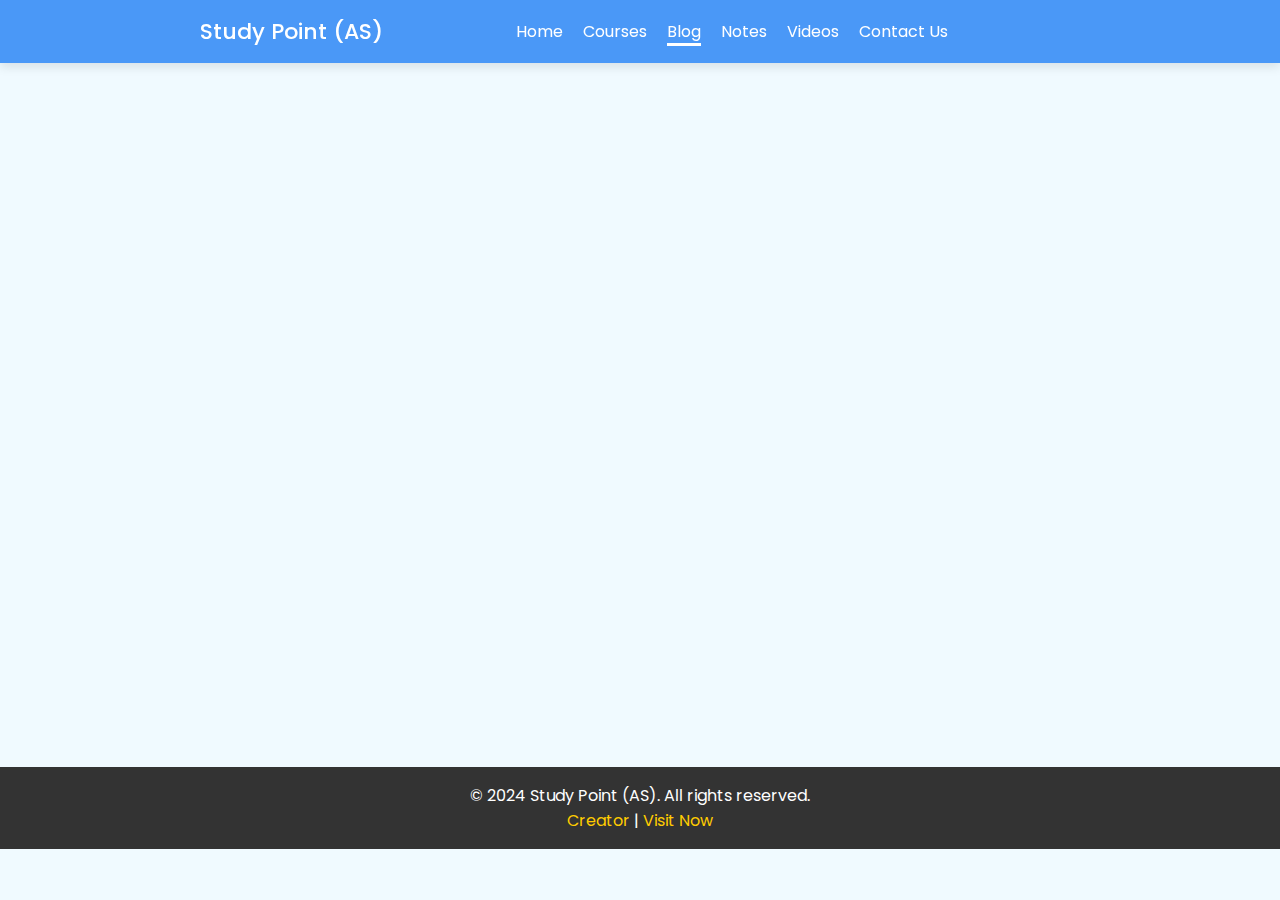
<file: blog.html>
<!DOCTYPE html>
<html lang="en">
<head>
    <meta charset="UTF-8">
    <meta name="viewport" content="width=device-width, initial-scale=1.0">
    <title>Blog | Study Point (AS)</title>
    <link rel="stylesheet" href="blog.css">
    <link rel="stylesheet" href="media-queries.css">
    <link rel="shortcut icon" href="MS-Logo.jpg" type="image/x-icon">
    <link rel="stylesheet" href="https://unicons.iconscout.com/release/v4.0.0/css/line.css" />
    <link rel="stylesheet" href="https://cdnjs.cloudflare.com/ajax/libs/font-awesome/6.5.2/css/all.min.css" integrity="sha512-SnH5WK+bZxgPHs44uWIX+LLJAJ9/2PkPKZ5QiAj6Ta86w+fsb2TkcmfRyVX3pBnMFcV7oQPJkl9QevSCWr3W6A==" crossorigin="anonymous" referrerpolicy="no-referrer" />
</head>
<body>
    
<nav class="nav">
        <i class="uil uil-bars navOpenBtn"></i>
        <a href="#" class="logo">Study Point (AS)</a>
        <ul class="nav-links">
          <i class="uil uil-times navCloseBtn"></i>
          <li><a href="index.html">Home</a></li>
          <li><a href="courses.html">Courses</a></li>
          <li><a href="blog.html" class="active">Blog</a></li>
          <li><a href="notes.html">Notes</a></li>
          <li><a href="videos.html">Videos</a></li>
          <li><a href="contact.html">Contact Us</a></li>
        </ul>
        <i class="uil uil-search search-icon" id="searchIcon"></i>
        <div class="search-box">
          <i class="uil uil-search search-icon"></i>
          <input type="text" placeholder="Search here..." />
        </div>
    </nav>



<iframe src="https://study-point-as.blogspot.com/" frameborder="0"></iframe>






<footer>
    <p>&copy; 2024 Study Point (AS). All rights reserved.</p>
    <p><a href=https://www.github.com/anukalp-kr-varshney>Creator</a> | <a href="https://www.youtube.com/@StudyPoint-AS">Visit Now</a></p>
</footer>
















    <script src="app.js"></script>
</body>
</html>
</file>
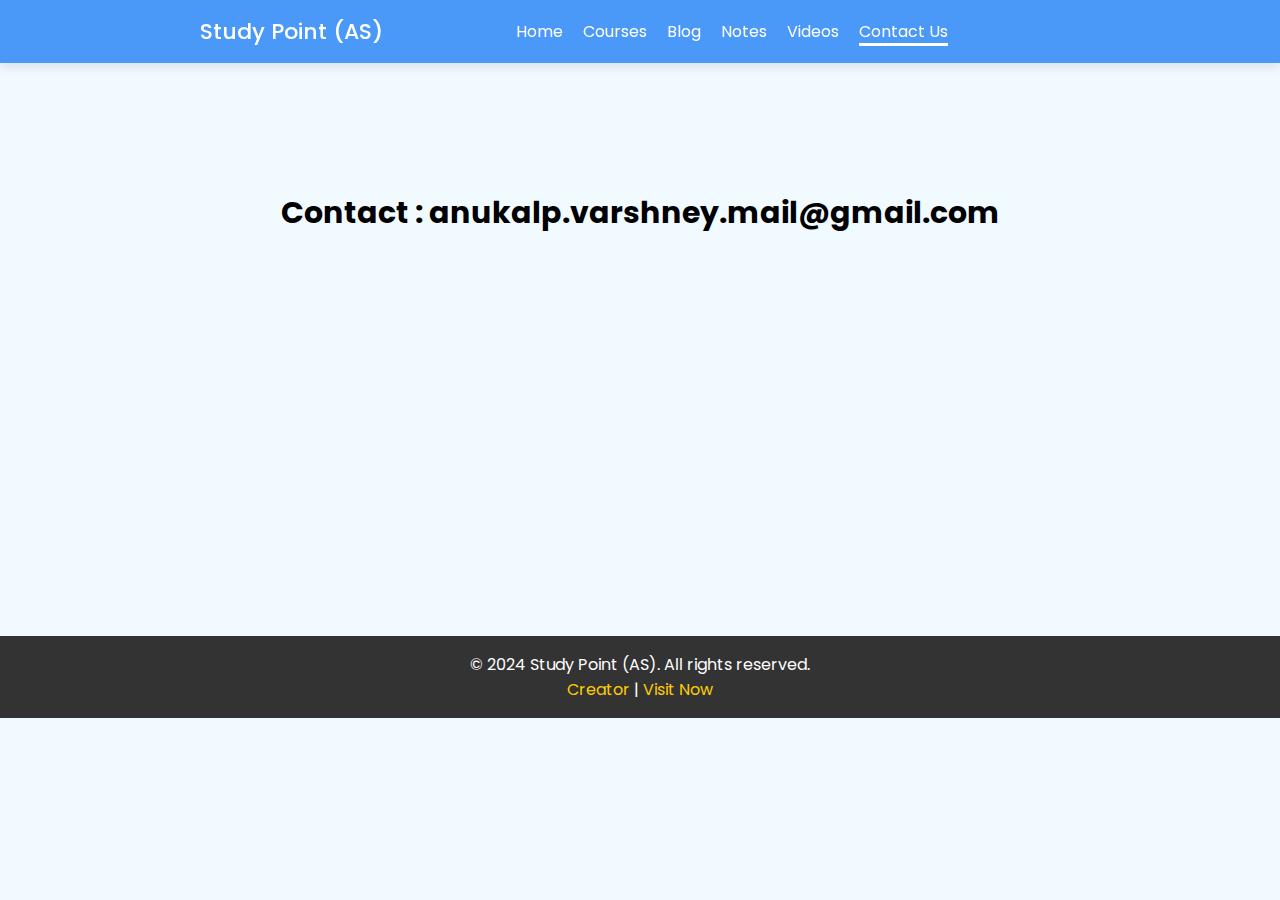
<file: contact.html>
<!DOCTYPE html>
<html lang="en">
<head>
    <meta charset="UTF-8">
    <meta name="viewport" content="width=device-width, initial-scale=1.0">
    <title>Contact Us | Study Point (AS)</title>
    <link rel="stylesheet" href="contact.css">
    <link rel="stylesheet" href="media-queries.css">
    <link rel="shortcut icon" href="MS-Logo.jpg" type="image/x-icon">
    <link rel="stylesheet" href="https://unicons.iconscout.com/release/v4.0.0/css/line.css" />
    <link rel="stylesheet" href="https://cdnjs.cloudflare.com/ajax/libs/font-awesome/6.5.2/css/all.min.css" integrity="sha512-SnH5WK+bZxgPHs44uWIX+LLJAJ9/2PkPKZ5QiAj6Ta86w+fsb2TkcmfRyVX3pBnMFcV7oQPJkl9QevSCWr3W6A==" crossorigin="anonymous" referrerpolicy="no-referrer" />
</head>
<body>
    
<nav class="nav">
        <i class="uil uil-bars navOpenBtn"></i>
        <a href="#" class="logo">Study Point (AS)</a>
        <ul class="nav-links">
          <i class="uil uil-times navCloseBtn"></i>
          <li><a href="index.html">Home</a></li>
          <li><a href="courses.html">Courses</a></li>
          <li><a href="blog.html">Blog</a></li>
          <li><a href="notes.html">Notes</a></li>
          <li><a href="videos.html">Videos</a></li>
          <li><a href="contact.html" class="active">Contact Us</a></li>
        </ul>
        <i class="uil uil-search search-icon" id="searchIcon"></i>
        <div class="search-box">
          <i class="uil uil-search search-icon"></i>
          <input type="text" placeholder="Search here..." />
        </div>
    </nav>




    <div class="n-name" id="fc-last">
        <h1>Contact : anukalp.varshney.mail@gmail.com</h1>
    </div>







    


    <footer>
        <p>&copy; 2024 Study Point (AS). All rights reserved.</p>
        <p><a href=https://www.github.com/anukalp-kr-varshney>Creator</a> | <a href="https://www.youtube.com/@StudyPoint-AS">Visit Now</a></p>
    </footer>
    

    <script src="app.js"></script>
</body>
</html>
</file>
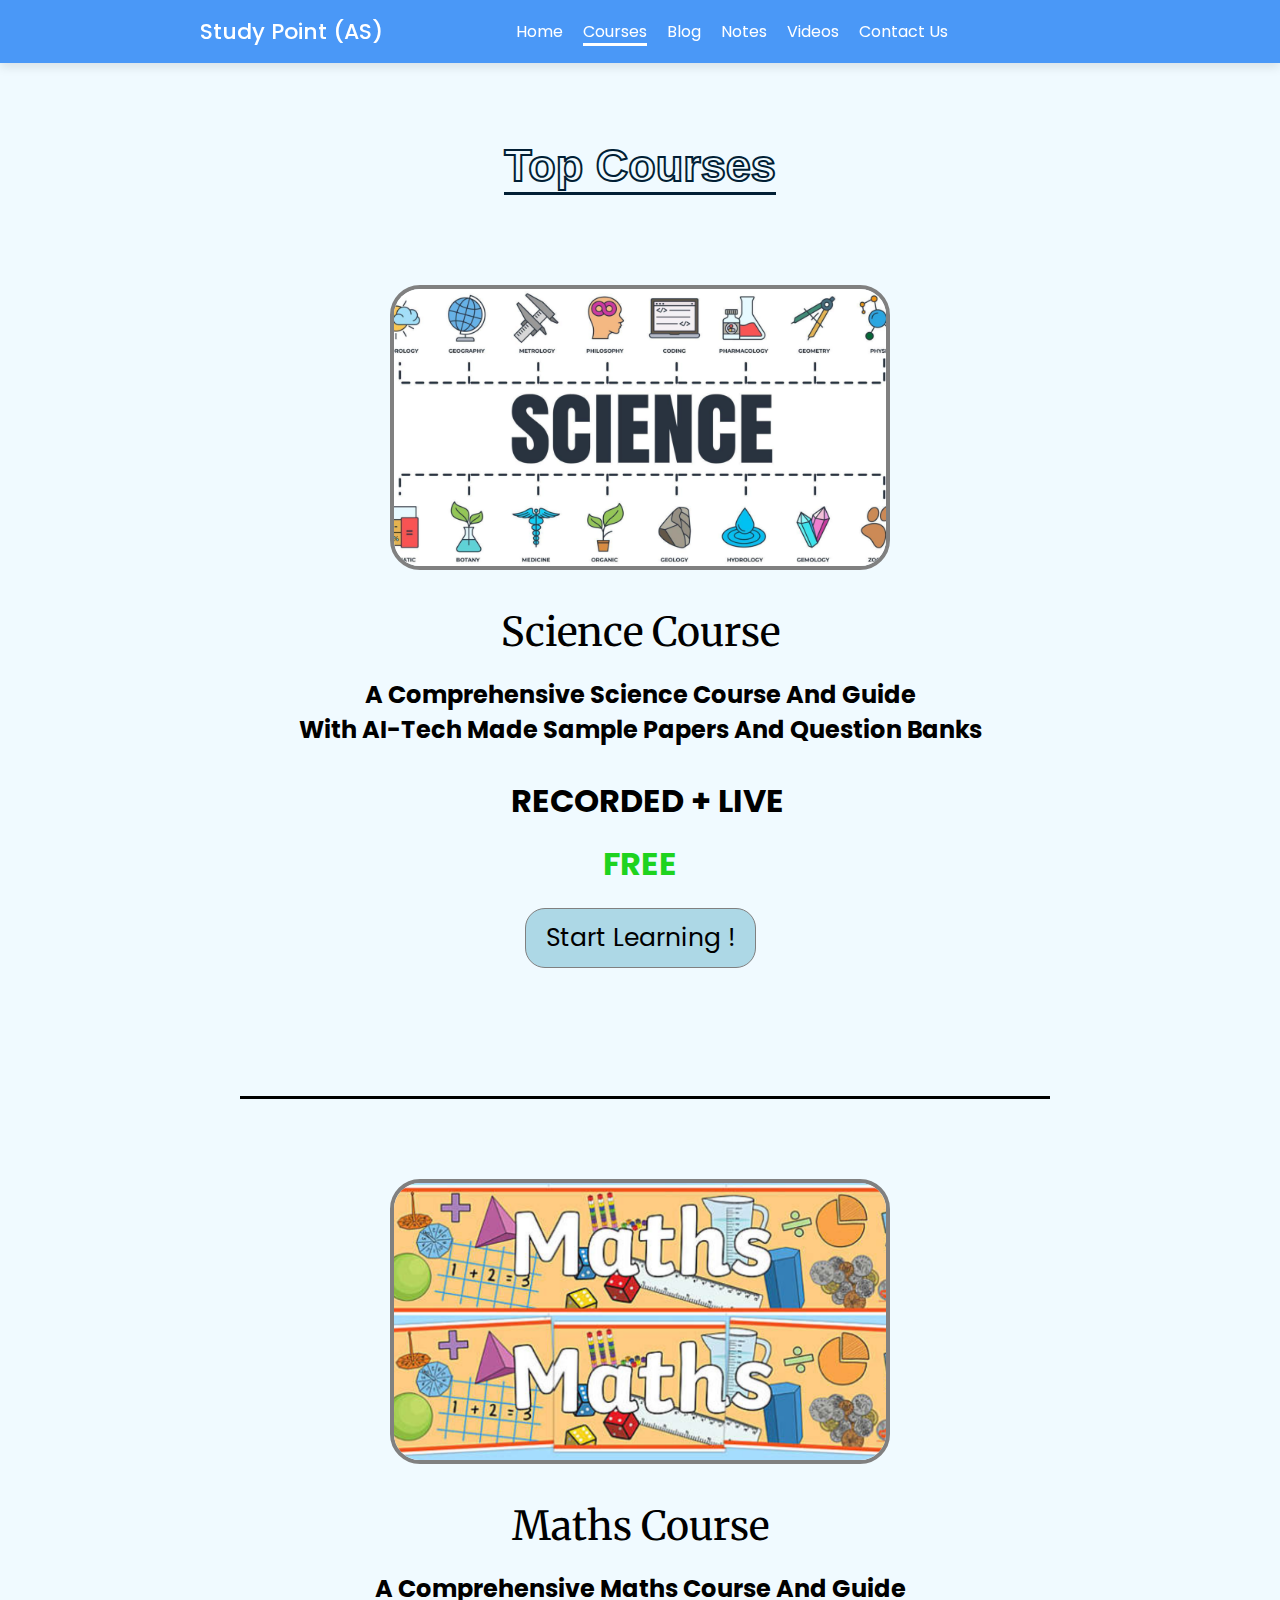
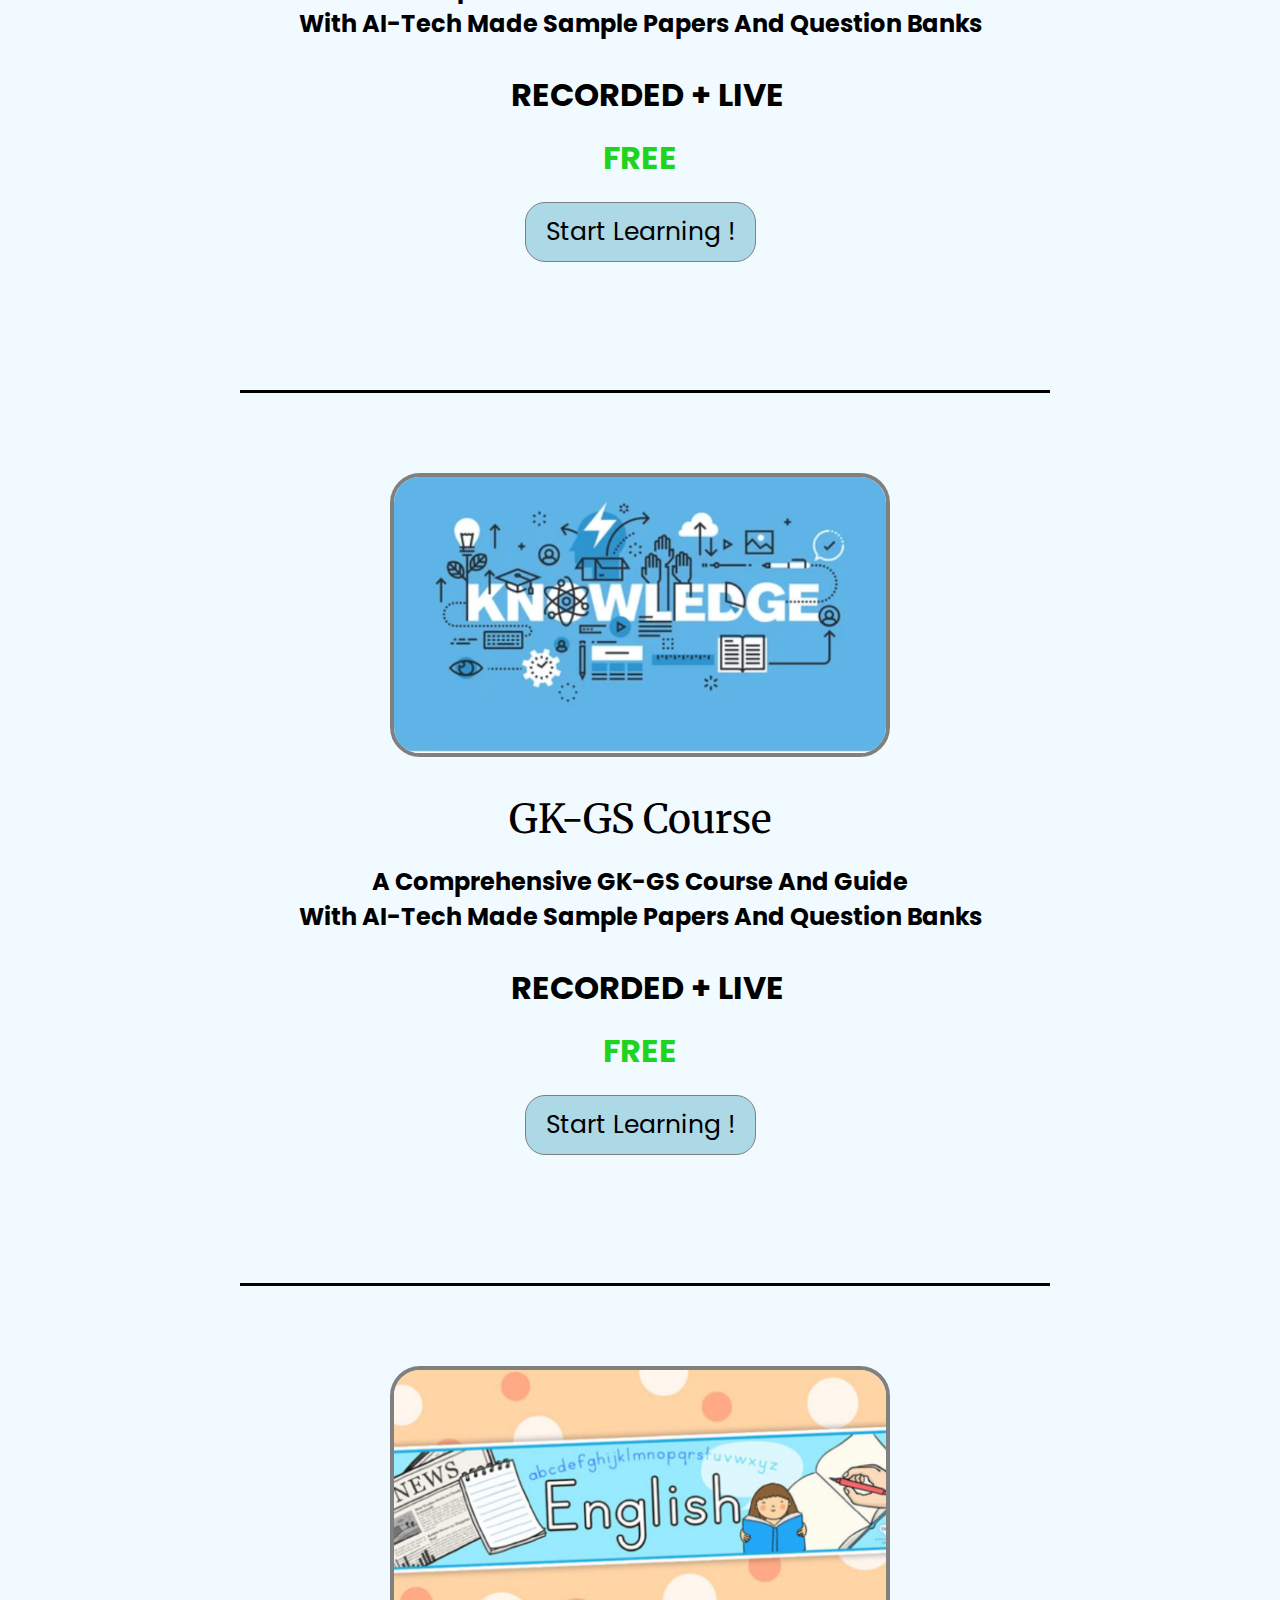
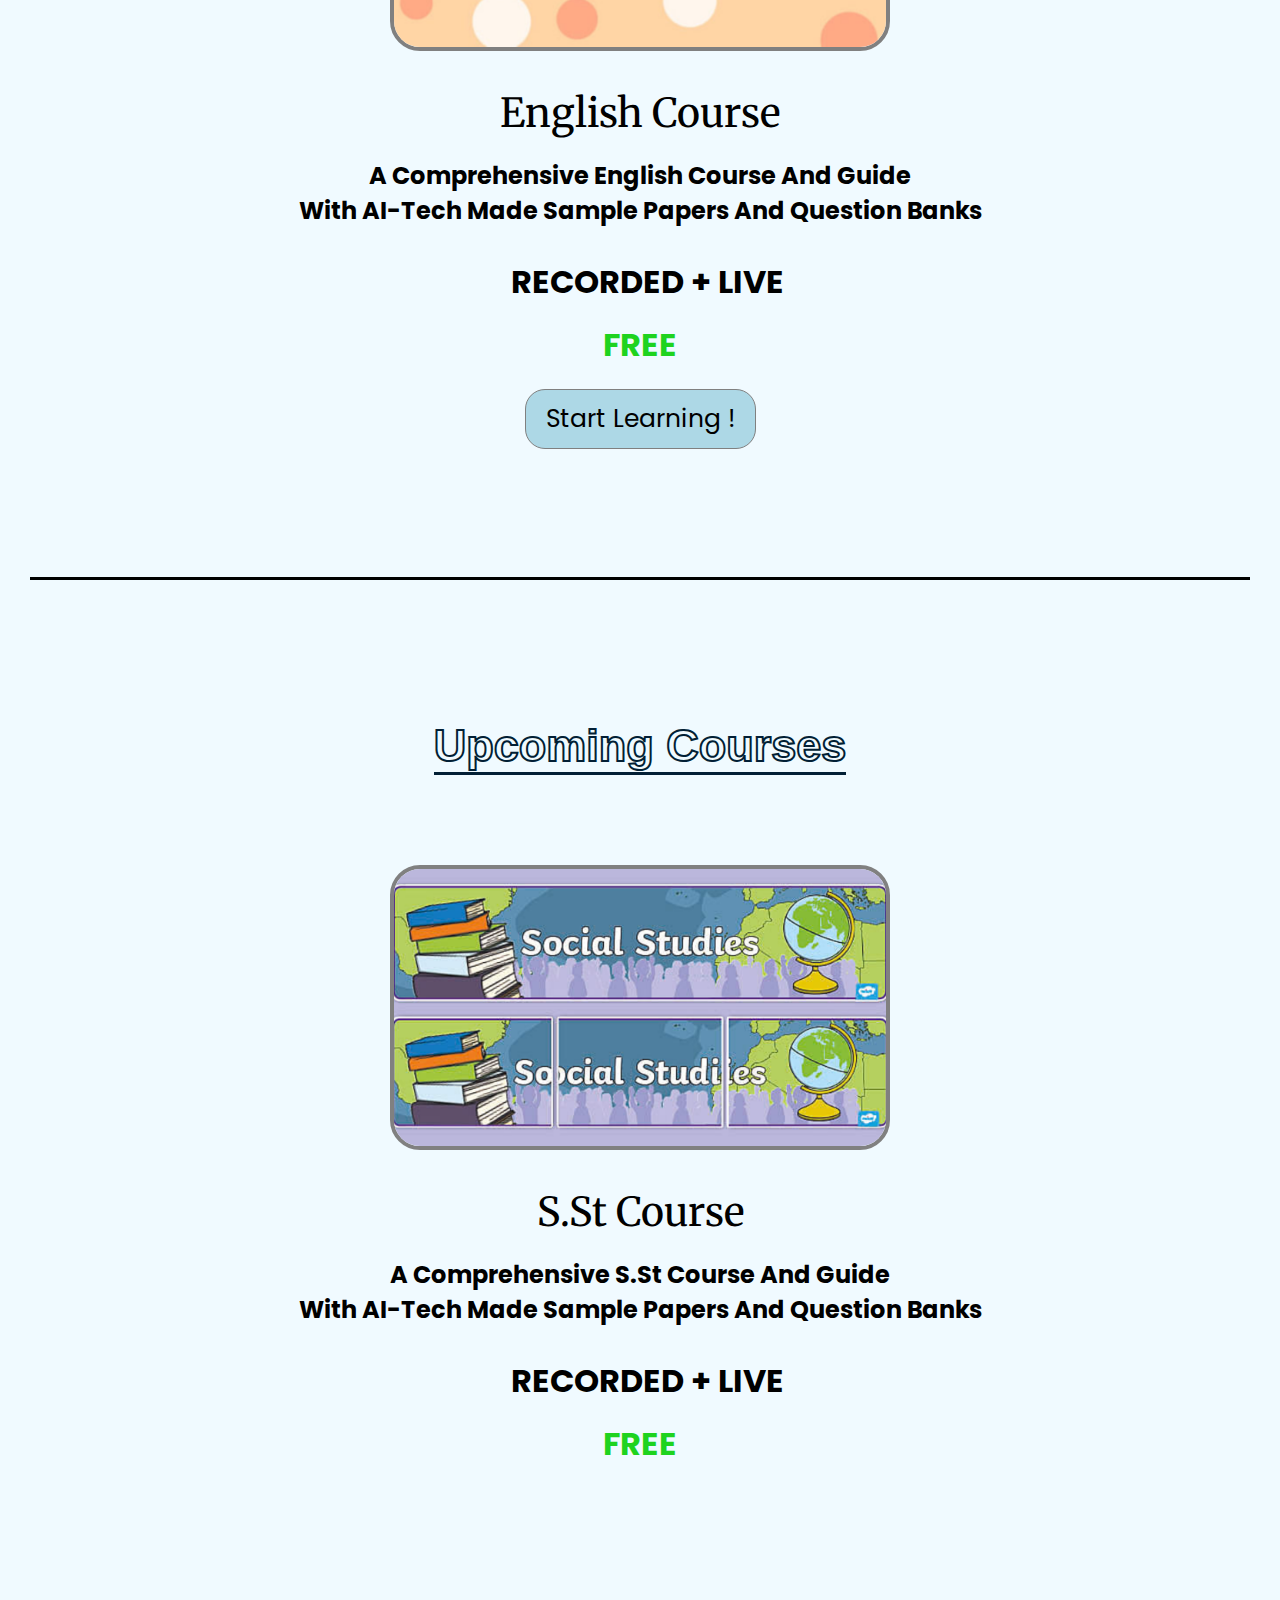
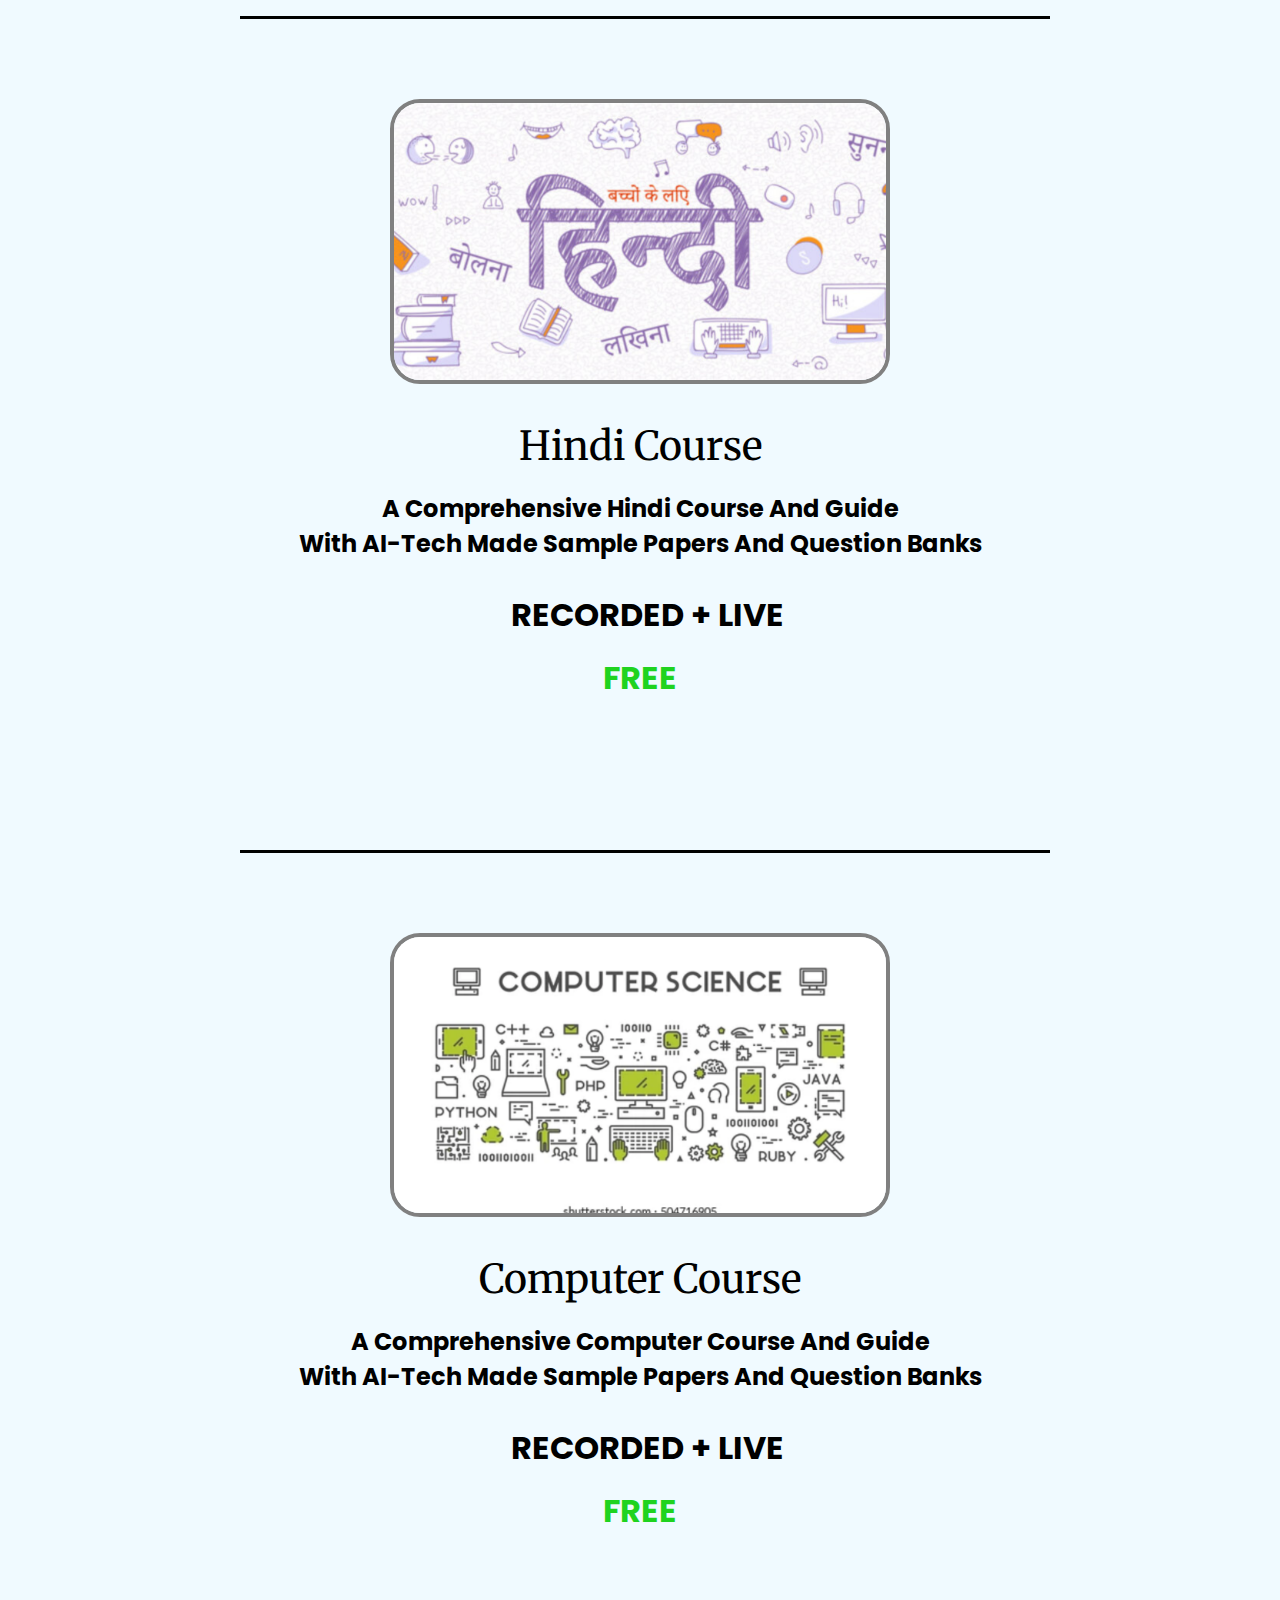
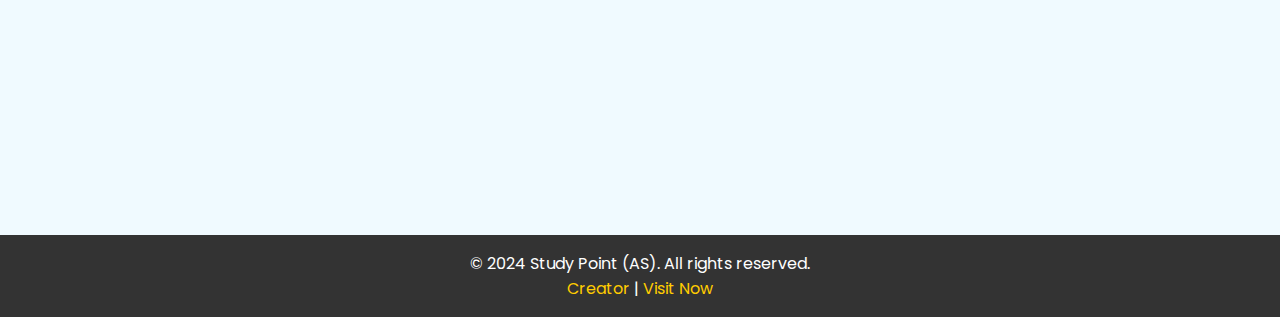
<file: courses.html>
<!DOCTYPE html>
<html lang="en">
<head>
    <meta charset="UTF-8">
    <meta name="viewport" content="width=device-width, initial-scale=1.0">
    <title>Courses | Study Point (AS)</title>
    <link rel="stylesheet" href="courses.css">
    <link rel="stylesheet" href="media-queries.css">
    <link rel="shortcut icon" href="MS-Logo.jpg" type="image/x-icon">
    <link rel="stylesheet" href="https://unicons.iconscout.com/release/v4.0.0/css/line.css" />
    <link rel="stylesheet" href="https://cdnjs.cloudflare.com/ajax/libs/font-awesome/6.5.2/css/all.min.css" integrity="sha512-SnH5WK+bZxgPHs44uWIX+LLJAJ9/2PkPKZ5QiAj6Ta86w+fsb2TkcmfRyVX3pBnMFcV7oQPJkl9QevSCWr3W6A==" crossorigin="anonymous" referrerpolicy="no-referrer" />
</head>
<body>
    
<nav class="nav">
        <i class="uil uil-bars navOpenBtn"></i>
        <a href="#" class="logo">Study Point (AS)</a>
        <ul class="nav-links">
          <i class="uil uil-times navCloseBtn"></i>
          <li><a href="index.html">Home</a></li>
          <li><a href="courses.html" class="active">Courses</a></li>
          <li><a href="blog.html">Blog</a></li>
          <li><a href="notes.html">Notes</a></li>
          <li><a href="videos.html">Videos</a></li>
          <li><a href="contact.html">Contact Us</a></li>
        </ul>
        <i class="uil uil-search search-icon" id="searchIcon"></i>
        <div class="search-box">
          <i class="uil uil-search search-icon"></i>
          <input type="text" placeholder="Search here..." />
        </div>
    </nav>



<div class="cs-title" id="cs-2">
    <h1>Top Courses</h1>
</div>


<div class="course-1">

    <div class="course-img">
        <img src="science.png" alt="">
    </div>

    <div class="course-name">
        <h1>Science Course</h1>
    </div>

    <div class="course-info">
        <h2>A Comprehensive Science Course And Guide <br> With AI-Tech Made Sample Papers And Question Banks</h2>
    </div>

    <div class="course-attrib">
        <h1><i class="fa-solid fa-play"></i>‎ ‎  RECORDED + LIVE</h1>
    </div>

    <div class="course-price">
        <h1>FREE</h1>
    </div>

    <div class="course-btn">
        <button onclick="openInNewTab('https://www.youtube.com/playlist?list=PL29eU3ODwqEOJeQdKLlXj7UIf9GIW-FtU')">Start Learning !</button>
    </div>

</div>




<div class="lb">
    <h1>‎</h1>
</div>




<div class="course-1">

    <div class="course-img">
        <img src="maths.png" alt="">
    </div>

    <div class="course-name">
        <h1>Maths Course</h1>
    </div>

    <div class="course-info">
        <h2>A Comprehensive Maths Course And Guide <br> With AI-Tech Made Sample Papers And Question Banks</h2>
    </div>

    <div class="course-attrib">
        <h1><i class="fa-solid fa-play"></i>‎ ‎  RECORDED + LIVE</h1>
    </div>

    <div class="course-price">
        <h1>FREE</h1>
    </div>

    <div class="course-btn">
        <button onclick="openInNewTab('https://www.youtube.com/playlist?list=PL29eU3ODwqEOHpRT-4ly1rhvWNYMG0q9i')">Start Learning !</button>
    </div>

</div>





<div class="lb">
    <h1>‎</h1>
</div>





<div class="course-1">

    <div class="course-img">
        <img src="gk.png" alt="">
    </div>

    <div class="course-name">
        <h1>GK-GS Course</h1>
    </div>

    <div class="course-info">
        <h2>A Comprehensive GK-GS Course And Guide <br> With AI-Tech Made Sample Papers And Question Banks</h2>
    </div>

    <div class="course-attrib">
        <h1><i class="fa-solid fa-play"></i>‎ ‎  RECORDED + LIVE</h1>
    </div>

    <div class="course-price">
        <h1>FREE</h1>
    </div>

    <div class="course-btn">
        <button onclick="openInNewTab('https://www.youtube.com/playlist?list=PL29eU3ODwqEPFpMvBUKf3z371M2R2JKNV')">Start Learning !</button>
    </div>

</div>




<div class="lb">
    <h1>‎</h1>
</div>




<div class="course-1">

    <div class="course-img">
        <img src="english.png" alt="">
    </div>

    <div class="course-name">
        <h1>English Course</h1>
    </div>

    <div class="course-info">
        <h2>A Comprehensive English Course And Guide <br> With AI-Tech Made Sample Papers And Question Banks</h2>
    </div>

    <div class="course-attrib">
        <h1><i class="fa-solid fa-play"></i>‎ ‎  RECORDED + LIVE</h1>
    </div>

    <div class="course-price">
        <h1>FREE</h1>
    </div>

    <div class="course-btn">
        <button onclick="openInNewTab('https://www.youtube.com/playlist?list=PL29eU3ODwqEOo5MKdTJErsKa74ArwbDJA')">Start Learning !</button>
    </div>

</div>



<div class="lb" >
    <h1 id="special-lb">‎</h1>
</div>





<div class="cs-title" id="cs-2">
    <h1>Upcoming Courses</h1>
</div>




<div class="course-1">

    <div class="course-img">
        <img src="sst.png" alt="">
    </div>

    <div class="course-name">
        <h1>S.St Course</h1>
    </div>

    <div class="course-info">
        <h2>A Comprehensive S.St Course And Guide <br> With AI-Tech Made Sample Papers And Question Banks</h2>
    </div>

    <div class="course-attrib">
        <h1><i class="fa-solid fa-play"></i>‎ ‎  RECORDED + LIVE</h1>
    </div>

    <div class="course-price">
        <h1>FREE</h1>
    </div>


</div>



<div class="lb">
    <h1>‎</h1>
</div>





<div class="course-1">

    <div class="course-img">
        <img src="hindi.png" alt="">
    </div>

    <div class="course-name">
        <h1>Hindi Course</h1>
    </div>

    <div class="course-info">
        <h2>A Comprehensive Hindi Course And Guide <br> With AI-Tech Made Sample Papers And Question Banks</h2>
    </div>

    <div class="course-attrib">
        <h1><i class="fa-solid fa-play"></i>‎ ‎  RECORDED + LIVE</h1>
    </div>

    <div class="course-price">
        <h1>FREE</h1>
    </div>


</div>




<div class="lb">
    <h1>‎</h1>
</div>





<div class="course-1">

    <div class="course-img">
        <img src="computer.png" alt="">
    </div>

    <div class="course-name">
        <h1>Computer Course</h1>
    </div>

    <div class="course-info">
        <h2>A Comprehensive Computer Course And Guide <br> With AI-Tech Made Sample Papers And Question Banks</h2>
    </div>

    <div class="course-attrib">
        <h1><i class="fa-solid fa-play"></i>‎ ‎  RECORDED + LIVE</h1>
    </div>

    <div class="course-price">
        <h1  id="fc-last">FREE</h1>
    </div>


</div>





<footer>
    <p>&copy; 2024 Study Point (AS). All rights reserved.</p>
    <p><a href=https://www.github.com/anukalp-kr-varshney>Creator</a> | <a href="https://www.youtube.com/@StudyPoint-AS">Visit Now</a></p>
</footer>



    <script src="app.js"></script>
</body>
</html>
</file>
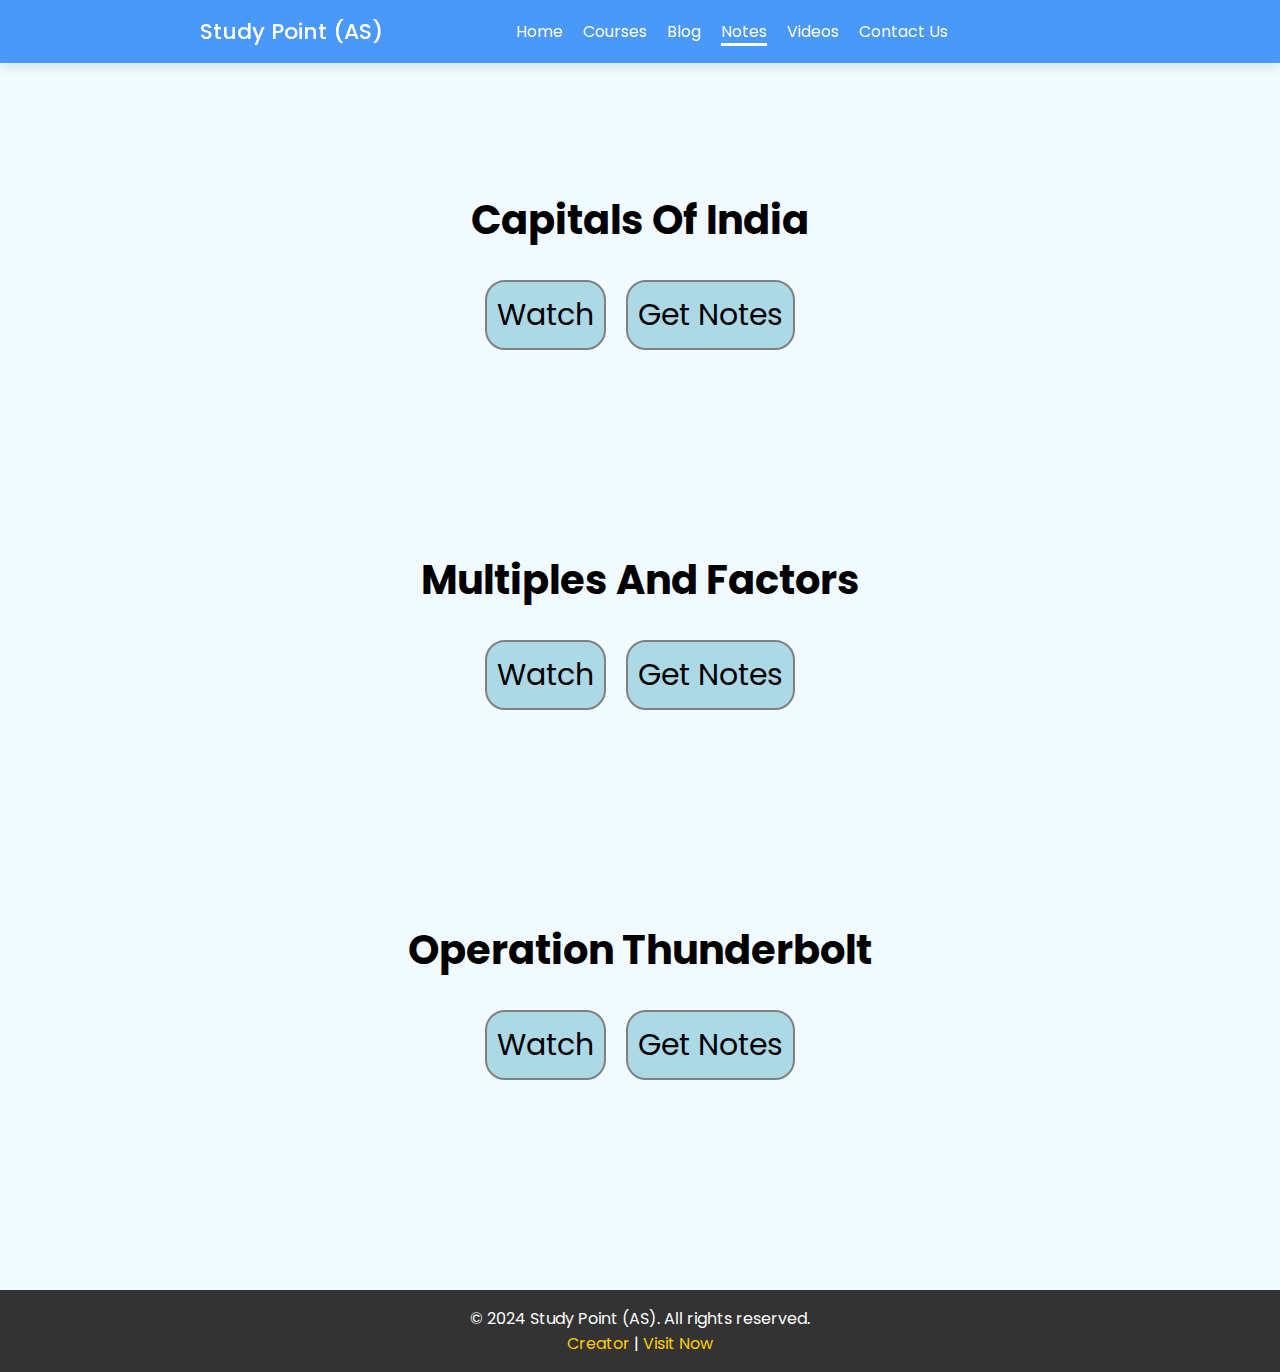
<file: notes.html>
<!DOCTYPE html>
<html lang="en">
<head>
    <meta charset="UTF-8">
    <meta name="viewport" content="width=device-width, initial-scale=1.0">
    <title>Notes | Study Point (AS)</title>
    <link rel="stylesheet" href="notes.css">
    <link rel="stylesheet" href="media-queries.css">
    <link rel="shortcut icon" href="MS-Logo.jpg" type="image/x-icon">
    <link rel="stylesheet" href="https://unicons.iconscout.com/release/v4.0.0/css/line.css" />
    <link rel="stylesheet" href="https://cdnjs.cloudflare.com/ajax/libs/font-awesome/6.5.2/css/all.min.css" integrity="sha512-SnH5WK+bZxgPHs44uWIX+LLJAJ9/2PkPKZ5QiAj6Ta86w+fsb2TkcmfRyVX3pBnMFcV7oQPJkl9QevSCWr3W6A==" crossorigin="anonymous" referrerpolicy="no-referrer" />
</head>
<body>
    
<nav class="nav">
        <i class="uil uil-bars navOpenBtn"></i>
        <a href="#" class="logo">Study Point (AS)</a>
        <ul class="nav-links">
          <i class="uil uil-times navCloseBtn"></i>
          <li><a href="index.html">Home</a></li>
          <li><a href="courses.html">Courses</a></li>
          <li><a href="blog.html">Blog</a></li>
          <li><a href="notes.html" class="active">Notes</a></li>
          <li><a href="videos.html">Videos</a></li>
          <li><a href="contact.html">Contact Us</a></li>
        </ul>
        <i class="uil uil-search search-icon" id="searchIcon"></i>
        <div class="search-box">
          <i class="uil uil-search search-icon"></i>
          <input type="text" placeholder="Search here..." />
        </div>
    </nav>





<div class="n-name">
    <h1>Capitals Of India</h1>
</div>

<div class="n-btn">
    <button onclick="openInNewTab('https://www.youtube.com/@StudyPoint-AS/videos')">Watch</button>
    <button onclick="openInNewTab('https://drive.google.com/drive/folders/11EaoWzIVoyKo81sDKNOLezfiRs89wRvm?usp=drive_link')">Get Notes</button>
</div>


<div class="n-name">
    <h1>Multiples And Factors</h1>
</div>

<div class="n-btn" id="fc-last">
    <button onclick="openInNewTab('https://www.youtube.com/@StudyPoint-AS/videos')">Watch</button>
    <button onclick="openInNewTab('https://drive.google.com/drive/folders/11EaoWzIVoyKo81sDKNOLezfiRs89wRvm?usp=drive_link')">Get Notes</button>
</div>


    

<div class="n-name">
    <h1>Operation Thunderbolt</h1>
</div>

<div class="n-btn" id="fc-last">
    <button onclick="openInNewTab('https://www.youtube.com/@StudyPoint-AS/videos')">Watch</button>
    <button onclick="openInNewTab('https://drive.google.com/drive/folders/11EaoWzIVoyKo81sDKNOLezfiRs89wRvm?usp=drive_link')">Get Notes</button>
</div>






<footer>
    <p>&copy; 2024 Study Point (AS). All rights reserved.</p>
    <p><a href=https://www.github.com/anukalp-kr-varshney>Creator</a> | <a href="https://www.youtube.com/@StudyPoint-AS">Visit Now</a></p>
</footer>


















    <script src="app.js"></script>
</body>
</html>
</file>
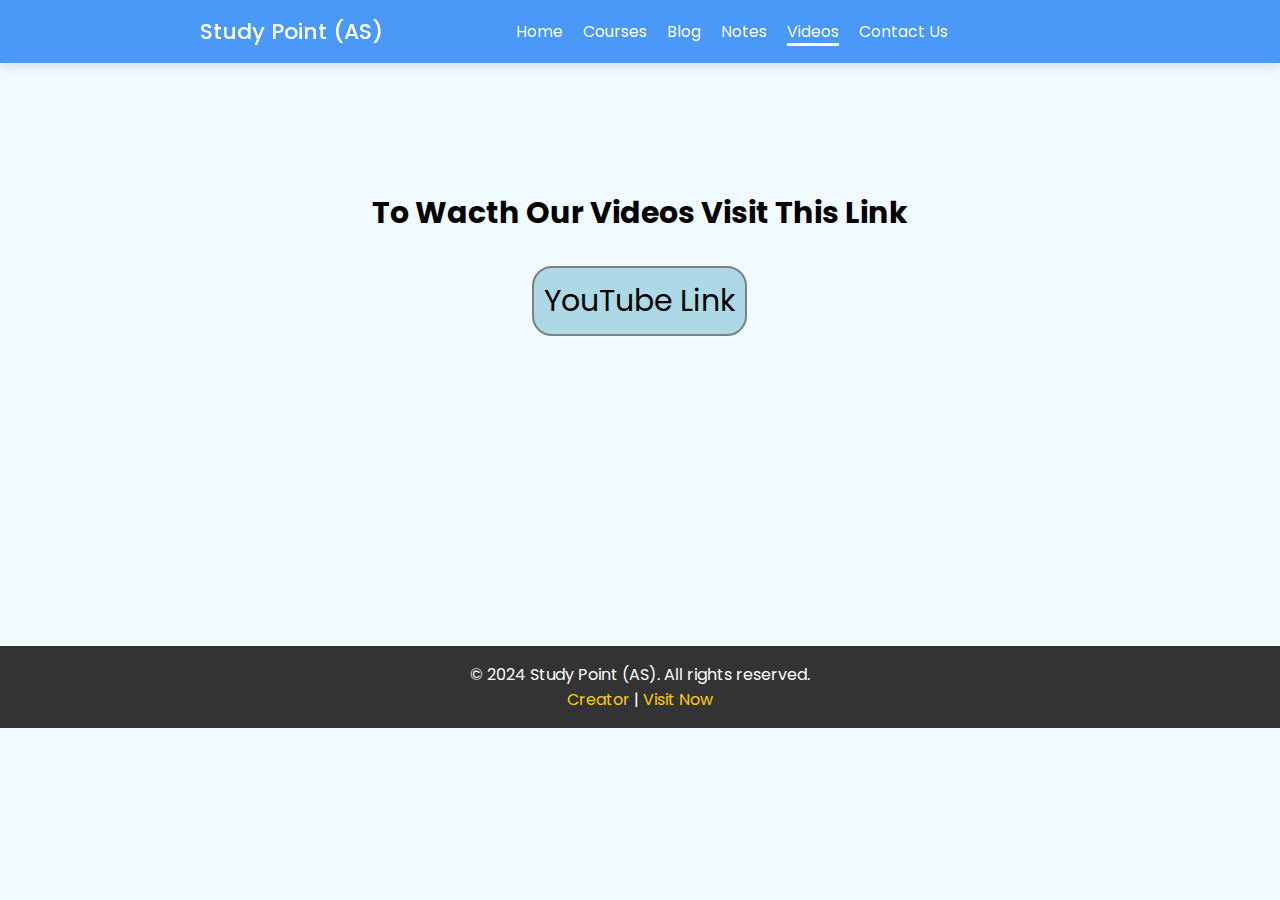
<file: videos.html>
<!DOCTYPE html>
<html lang="en">
<head>
    <meta charset="UTF-8">
    <meta name="viewport" content="width=device-width, initial-scale=1.0">
    <title>Videos | Study Point (AS)</title>
    <link rel="stylesheet" href="videos.css">
    <link rel="stylesheet" href="media-queries.css">
    <link rel="shortcut icon" href="MS-Logo.jpg" type="image/x-icon">
    <link rel="stylesheet" href="https://unicons.iconscout.com/release/v4.0.0/css/line.css" />
    <link rel="stylesheet" href="https://cdnjs.cloudflare.com/ajax/libs/font-awesome/6.5.2/css/all.min.css" integrity="sha512-SnH5WK+bZxgPHs44uWIX+LLJAJ9/2PkPKZ5QiAj6Ta86w+fsb2TkcmfRyVX3pBnMFcV7oQPJkl9QevSCWr3W6A==" crossorigin="anonymous" referrerpolicy="no-referrer" />
</head>
<body>
    
<nav class="nav">
        <i class="uil uil-bars navOpenBtn"></i>
        <a href="#" class="logo">Study Point (AS)</a>
        <ul class="nav-links">
          <i class="uil uil-times navCloseBtn"></i>
          <li><a href="index.html">Home</a></li>
          <li><a href="courses.html">Courses</a></li>
          <li><a href="blog.html">Blog</a></li>
          <li><a href="notes.html">Notes</a></li>
          <li><a href="videos.html" class="active">Videos</a></li>
          <li><a href="contact.html">Contact Us</a></li>
        </ul>
        <i class="uil uil-search search-icon" id="searchIcon"></i>
        <div class="search-box">
          <i class="uil uil-search search-icon"></i>
          <input type="text" placeholder="Search here..." />
        </div>
    </nav>




    <div class="n-name">
        <h1>To Wacth Our Videos Visit This Link</h1>
    </div>

    <div class="n-btn" id="fc-last">
        <button onclick="openInNewTab('https://www.youtube.com/@StudyPoint-AS')">YouTube Link</button>
    </div>






    <footer>
        <p>&copy; 2024 Study Point (AS). All rights reserved.</p>
        <p><a href=https://www.github.com/anukalp-kr-varshney>Creator</a> | <a href="https://www.youtube.com/@StudyPoint-AS">Visit Now</a></p>
    </footer>
    

    <script src="app.js"></script>
</body>
</html>
</file>
<file: blog.css>
/* Google Fonts - Poppins */
@import url('https://fonts.googleapis.com/css2?family=Merriweather:ital,wght@0,300;0,400;0,700;0,900;1,300;1,400;1,700;1,900&family=Oswald:wght@200..700&display=swap');
@import url("https://fonts.googleapis.com/css2?family=Poppins:wght@300;400;500;600&display=swap");

.active {
    border-bottom: 3px solid white;
}

* {
    margin: 0;
    padding: 0;
    box-sizing: border-box;
    font-family: "Poppins", sans-serif;
}

body {
    background: #f0faff;
}

.nav {
    position: fixed;
    top: 0;
    left: 0;
    width: 100%;
    padding: 15px 200px;
    background: #4a98f7;
    box-shadow: 0 4px 10px rgba(0, 0, 0, 0.1);
    display: flex;
    justify-content: space-between;
    align-items: center;
}

a {
    color: #fff;
    text-decoration: none;
}

.nav .logo {
    font-size: 22px;
    font-weight: 500;
}

.nav .nav-links {
    display: flex;
    align-items: center;
    column-gap: 20px;
    list-style: none;
}

.nav .nav-links a {
    transition: all 0.2s linear;
}

.nav.openSearch .nav-links a {
    opacity: 0;
    pointer-events: none;
}

.nav .search-icon {
    color: #fff;
    font-size: 20px;
    cursor: pointer;
}

.nav .search-box {
    position: absolute;
    right: 250px;
    height: 45px;
    max-width: 555px;
    width: 100%;
    opacity: 0;
    pointer-events: none;
    transition: all 0.2s linear;
}

.nav.openSearch .search-box {
    opacity: 1;
    pointer-events: auto;
}

.search-box .search-icon {
    position: absolute;
    top: 50%;
    left: 15px;
    color: #4a98f7;
    transform: translateY(-50%);
}

.search-box input {
    height: 100%;
    width: 100%;
    border: none;
    outline: none;
    border-radius: 6px;
    background-color: #fff;
    padding: 0 15px 0 45px;
}

.nav .navOpenBtn, .nav .navCloseBtn {
    display: none;
}

iframe{
    margin-top: 60px;
    height: 700px;
    width: 100%;
}

main {
    flex: 1;
    margin-top: 200px;
}


footer {
    background-color: #333;
    color: #fff;
    text-align: center;
    padding: 1rem 0;
}

footer a {
    color: #ffcc00;
    text-decoration: none;
}

footer a:hover {
    text-decoration: underline;
}



















/* Responsive Styles */
@media screen and (max-width: 1160px) {
    .nav {
        padding: 15px 100px;
    }
    .nav .search-box {
        right: 150px;
    }
}

@media screen and (max-width: 950px) {
    .nav {
        padding: 15px 50px;
    }
    .nav .search-box {
        right: 100px;
        max-width: 400px;
    }
}

@media screen and (max-width: 768px) {
    .nav {
        padding: 15px 20px;
    }
    .nav .navOpenBtn, .nav .navCloseBtn {
        display: block;
    }
    .nav .nav-links {
        position: fixed;
        top: 0;
        left: -100%;
        height: 100%;
        max-width: 280px;
        width: 100%;
        padding-top: 100px;
        flex-direction: column;
        background-color: #11101d;
        transition: all 0.4s ease;
        z-index: 100;
    }
    .nav.openNav .nav-links {
        left: 0;
    }
    .nav .navOpenBtn, .nav .navCloseBtn {
        font-size: 20px;
        cursor: pointer;
        color: #fff;
    }
    .nav .search-box {
        top: calc(100% + 10px);
        max-width: calc(100% - 20px);
        right: 50%;
        transform: translateX(50%);
    }
    .cs-title {
        margin-top: 100px;
    }
    .cs-title h1 {
        font-size: 35px;
    }
    .course-img img {
        width: 90%;
    }
    .course-name h1 {
        font-size: 30px;
    }
    .course-info h2 {
        font-size: 18px;
    }
    .course-btn button {
        font-size: 20px;
        margin-bottom: 50px;
    }
    .lb h1 {
        margin-left: 20px;
        margin-right: 20px;
    }
}

@media screen and (max-width: 425px) {
    .nav .logo {
        font-size: 20px;
    }
    .cs-title h1 {
        font-size: 30px;
    }
    .course-name h1 {
        font-size: 25px;
    }
    .course-info h2 {
        font-size: 16px;
    }
    .course-btn button {
        font-size: 18px;
    }
}

@media screen and (max-width: 375px) {
    .cs-title h1 {
        font-size: 25px;
    }
}

@media screen and (max-width: 320px) {
    .cs-title h1 {
        font-size: 20px;
    }
    .course-name h1 {
        font-size: 20px;
    }
    .course-info h2 {
        font-size: 14px;
    }
    .course-btn button {
        font-size: 16px;
    }
}
</file>
<file: media-queries.css>
/* responsive */
@media screen and (max-width: 1160px) {
    .nav {
      padding: 15px 100px;
    }
    .nav .search-box {
      right: 150px;
    }
  }
  @media screen and (max-width: 950px) {
    .nav {
      padding: 15px 50px;
    }
    .nav .search-box {
      right: 100px;
      max-width: 400px;
    }
  }




  @media screen and (max-width: 425px){
    .cs-title h1{
      font-size: 30px;
    }
    #special-cs-title{
      margin-top: 80px;
      font-size: 25px;
    }
  }


  @media screen and (max-width: 375px){
    #special-cs-title{
      font-size: 20px;
    }

    #join-on-social-title{
      font-size: 28px;
    }
  }


  @media screen and (max-width: 320px){
    .nav .logo{
      font-size: 20px;
    }
    #special-cs-title{
      font-size: 18px;
    }
    #fc-last{
      font-size: 30px;
    }
    #join-on-social-title{
      font-size: 20px;
    }
  }





  @media screen and (max-width: 768px) {
    .top-section{
      display: none;
    }

    .cs-btn button{
      margin-top: 40px;
    }


    .nav .navOpenBtn,
    .nav .navCloseBtn {
      display: block;
    }
    .nav {
      padding: 15px 20px;
    }
    .nav .nav-links {
      position: fixed;
      top: 0;
      left: -100%;
      height: 100%;
      max-width: 280px;
      width: 100%;
      padding-top: 100px;
      row-gap: 30px;
      flex-direction: column;
      background-color: #11101d;
      box-shadow: 0 2px 10px rgba(0, 0, 0, 0.1);
      transition: all 0.4s ease;
      z-index: 100;
    }
    .nav.openNav .nav-links {
      left: 0;
    }
    .nav .navOpenBtn {
      color: #fff;
      font-size: 20px;
      cursor: pointer;
    }
    .nav .navCloseBtn {
      position: absolute;
      top: 20px;
      right: 20px;
      color: #fff;
      font-size: 20px;
      cursor: pointer;
    }
    .nav .search-box {
      top: calc(100% + 10px);
      max-width: calc(100% - 20px);
      right: 50%;
      transform: translateX(50%);
      box-shadow: 0 2px 10px rgba(0, 0, 0, 0.1);
    }
  }
</file>
<file: contact.css>
/* Google Fonts - Poppins */
@import url('https://fonts.googleapis.com/css2?family=Merriweather:ital,wght@0,300;0,400;0,700;0,900;1,300;1,400;1,700;1,900&family=Oswald:wght@200..700&display=swap');
@import url("https://fonts.googleapis.com/css2?family=Poppins:wght@300;400;500;600&display=swap");

.active {
    border-bottom: 3px solid white;
}

* {
    margin: 0;
    padding: 0;
    box-sizing: border-box;
    font-family: "Poppins", sans-serif;
}

body {
    background: #f0faff;
}

.nav {
    position: fixed;
    top: 0;
    left: 0;
    width: 100%;
    padding: 15px 200px;
    background: #4a98f7;
    box-shadow: 0 4px 10px rgba(0, 0, 0, 0.1);
    display: flex;
    justify-content: space-between;
    align-items: center;
}

a {
    color: #fff;
    text-decoration: none;
}

.nav .logo {
    font-size: 22px;
    font-weight: 500;
}

.nav .nav-links {
    display: flex;
    align-items: center;
    column-gap: 20px;
    list-style: none;
}

.nav .nav-links a {
    transition: all 0.2s linear;
}

.nav.openSearch .nav-links a {
    opacity: 0;
    pointer-events: none;
}

.nav .search-icon {
    color: #fff;
    font-size: 20px;
    cursor: pointer;
}

.nav .search-box {
    position: absolute;
    right: 250px;
    height: 45px;
    max-width: 555px;
    width: 100%;
    opacity: 0;
    pointer-events: none;
    transition: all 0.2s linear;
}

.nav.openSearch .search-box {
    opacity: 1;
    pointer-events: auto;
}

.search-box .search-icon {
    position: absolute;
    top: 50%;
    left: 15px;
    color: #4a98f7;
    transform: translateY(-50%);
}

.search-box input {
    height: 100%;
    width: 100%;
    border: none;
    outline: none;
    border-radius: 6px;
    background-color: #fff;
    padding: 0 15px 0 45px;
}

.nav .navOpenBtn, .nav .navCloseBtn {
    display: none;
}

.n-name{
    display: flex;
    align-items: center;
    justify-content: center;
    margin-top: 190px;
}

.n-name h1{
    font-size: 30px;
}

.n-btn{
    display: flex;
    align-items: center;
    justify-content: center;
    margin-top: 30px;
    margin-left: -21px;
}

.n-btn button{
    font-size: 30px;
    padding: 10px;
    border-radius: 20px;
    border: 2px grey solid;
    background-color: lightblue;
    margin-left: 20px;
    margin-bottom: 10px;
}

#fc-last{
    margin-bottom: 400px;
}









main {
    flex: 1;
    margin-top: 200px;
}


footer {
    background-color: #333;
    color: #fff;
    text-align: center;
    padding: 1rem 0;
}

footer a {
    color: #ffcc00;
    text-decoration: none;
}

footer a:hover {
    text-decoration: underline;
}









/* Responsive Styles */
@media screen and (max-width: 1160px) {
    .nav {
        padding: 15px 100px;
    }
    .nav .search-box {
        right: 150px;
    }
}

@media screen and (max-width: 950px) {
    .nav {
        padding: 15px 50px;
    }
    .nav .search-box {
        right: 100px;
        max-width: 400px;
    }
}

@media screen and (max-width: 768px) {
    .nav {
        padding: 15px 20px;
    }
    .nav .navOpenBtn, .nav .navCloseBtn {
        display: block;
    }
    .nav .nav-links {
        position: fixed;
        top: 0;
        left: -100%;
        height: 100%;
        max-width: 280px;
        width: 100%;
        padding-top: 100px;
        flex-direction: column;
        background-color: #11101d;
        transition: all 0.4s ease;
        z-index: 100;
    }
    .nav.openNav .nav-links {
        left: 0;
    }
    .nav .navOpenBtn, .nav .navCloseBtn {
        font-size: 20px;
        cursor: pointer;
        color: #fff;
    }
    .nav .search-box {
        top: calc(100% + 10px);
        max-width: calc(100% - 20px);
        right: 50%;
        transform: translateX(50%);
    }
    .cs-title {
        margin-top: 100px;
    }
    .cs-title h1 {
        font-size: 35px;
    }
    .course-img img {
        width: 90%;
    }
    .course-name h1 {
        font-size: 30px;
    }
    .course-info h2 {
        font-size: 18px;
    }
    .course-btn button {
        font-size: 20px;
        margin-bottom: 50px;
    }
    .lb h1 {
        margin-left: 20px;
        margin-right: 20px;
    }
}

@media screen and (max-width: 425px) {
    .nav .logo {
        font-size: 20px;
    }
    .cs-title h1 {
        font-size: 30px;
    }
    .course-name h1 {
        font-size: 25px;
    }
    .course-info h2 {
        font-size: 16px;
    }
    .course-btn button {
        font-size: 18px;
    }
}

@media screen and (max-width: 375px) {
    .cs-title h1 {
        font-size: 25px;
    }
}

@media screen and (max-width: 320px) {
    .cs-title h1 {
        font-size: 20px;
    }
    .course-name h1 {
        font-size: 20px;
    }
    .course-info h2 {
        font-size: 14px;
    }
    .course-btn button {
        font-size: 16px;
    }
}
</file>
<file: courses.css>
/* Google Fonts - Poppins */
@import url('https://fonts.googleapis.com/css2?family=Merriweather:ital,wght@0,300;0,400;0,700;0,900;1,300;1,400;1,700;1,900&family=Oswald:wght@200..700&display=swap');
@import url("https://fonts.googleapis.com/css2?family=Poppins:wght@300;400;500;600&display=swap");

.active {
    border-bottom: 3px solid white;
}

* {
    margin: 0;
    padding: 0;
    box-sizing: border-box;
    font-family: "Poppins", sans-serif;
}

body {
    background: #f0faff;
}

.nav {
    position: fixed;
    top: 0;
    left: 0;
    width: 100%;
    padding: 15px 200px;
    background: #4a98f7;
    box-shadow: 0 4px 10px rgba(0, 0, 0, 0.1);
    display: flex;
    justify-content: space-between;
    align-items: center;
}

a {
    color: #fff;
    text-decoration: none;
}

.nav .logo {
    font-size: 22px;
    font-weight: 500;
}

.nav .nav-links {
    display: flex;
    align-items: center;
    column-gap: 20px;
    list-style: none;
}

.nav .nav-links a {
    transition: all 0.2s linear;
}

.nav.openSearch .nav-links a {
    opacity: 0;
    pointer-events: none;
}

.nav .search-icon {
    color: #fff;
    font-size: 20px;
    cursor: pointer;
}

.nav .search-box {
    position: absolute;
    right: 250px;
    height: 45px;
    max-width: 555px;
    width: 100%;
    opacity: 0;
    pointer-events: none;
    transition: all 0.2s linear;
}

.nav.openSearch .search-box {
    opacity: 1;
    pointer-events: auto;
}

.search-box .search-icon {
    position: absolute;
    top: 50%;
    left: 15px;
    color: #4a98f7;
    transform: translateY(-50%);
}

.search-box input {
    height: 100%;
    width: 100%;
    border: none;
    outline: none;
    border-radius: 6px;
    background-color: #fff;
    padding: 0 15px 0 45px;
}

.nav .navOpenBtn, .nav .navCloseBtn {
    display: none;
}

.cs-title {
    display: flex;
    align-items: center;
    justify-content: center;
    margin-top: 140px;
}

.cs-title h1 {
    font: 800 45px Arial;
    -webkit-text-fill-color: transparent;
    -webkit-text-stroke: 2px;
    color: #021f35;
    border-bottom: 3px solid #021f35;
    margin-bottom: 90px;
}

.course-1 {
    display: flex;
    flex-direction: column;
    align-items: center;
    margin: 0 auto 80px;
}

.course-img img {
    width: 100%;
    max-width: 500px;
    border: 4px solid grey;
    border-radius: 30px;
    margin-bottom: 30px;
}

.course-name h1 {
    font-size: 40px;
    font-weight: 400;
    font-family: 'Merriweather', serif;
    margin-bottom: 20px;
    text-align: center;
}

.course-info {
    margin-bottom: 30px;
    text-align: center;
    padding: 0 20px;
}

.course-attrib {
    margin-bottom: 15px;
}

.course-price h1 {
    color: rgb(31, 211, 31);
    margin-bottom: 20px;
}

.course-btn button {
    font-size: 25px;
    padding: 10px 20px;
    border-radius: 20px;
    border: 1px solid grey;
    background-color: lightblue;
    cursor: pointer;
}

.lb h1 {
    border-bottom: 3px solid black;
    margin-bottom: 80px;
    margin-left: 240px;
    margin-right: 230px;
}

#special-lb {
    margin-left: 30px;
    margin-right: 30px;
}

#fc-last {
    margin-bottom: 220px;
}

main {
    flex: 1;
    margin-top: 200px;
}

footer {
    background-color: #333;
    color: #fff;
    text-align: center;
    padding: 1rem 0;
}

footer a {
    color: #ffcc00;
    text-decoration: none;
}

footer a:hover {
    text-decoration: underline;
}

/* Responsive Styles */
@media screen and (max-width: 1160px) {
    .nav {
        padding: 15px 100px;
    }
    .nav .search-box {
        right: 150px;
    }
}

@media screen and (max-width: 950px) {
    .nav {
        padding: 15px 50px;
    }
    .nav .search-box {
        right: 100px;
        max-width: 400px;
    }
}

@media screen and (max-width: 768px) {
    .nav {
        padding: 15px 20px;
    }
    .nav .navOpenBtn, .nav .navCloseBtn {
        display: block;
    }
    .nav .nav-links {
        position: fixed;
        top: 0;
        left: -100%;
        height: 100%;
        max-width: 280px;
        width: 100%;
        padding-top: 100px;
        flex-direction: column;
        background-color: #11101d;
        transition: all 0.4s ease;
        z-index: 100;
    }
    .nav.openNav .nav-links {
        left: 0;
    }
    .nav .navOpenBtn, .nav .navCloseBtn {
        font-size: 20px;
        cursor: pointer;
        color: #fff;
    }
    .nav .search-box {
        top: calc(100% + 10px);
        max-width: calc(100% - 20px);
        right: 50%;
        transform: translateX(50%);
    }
    .cs-title {
        margin-top: 100px;
    }
    .cs-title h1 {
        font-size: 35px;
    }
    .course-img img {
        width: 90%;
    }
    .course-name h1 {
        font-size: 30px;
    }
    .course-info h2 {
        font-size: 18px;
    }
    .course-btn button {
        font-size: 20px;
        margin-bottom: 50px;
    }
    .lb h1 {
        margin-left: 20px;
        margin-right: 20px;
    }
}

@media screen and (max-width: 425px) {
    .nav .logo {
        font-size: 20px;
    }
    .cs-title h1 {
        font-size: 30px;
    }
    .course-name h1 {
        font-size: 25px;
    }
    .course-info h2 {
        font-size: 16px;
    }
    .course-btn button {
        font-size: 18px;
    }
}

@media screen and (max-width: 375px) {
    .cs-title h1 {
        font-size: 25px;
    }
}

@media screen and (max-width: 320px) {
    .cs-title h1 {
        font-size: 20px;
    }
    .course-name h1 {
        font-size: 20px;
    }
    .course-info h2 {
        font-size: 14px;
    }
    .course-btn button {
        font-size: 16px;
    }
}
</file>
<file: notes.css>
/* Google Fonts - Poppins */
@import url('https://fonts.googleapis.com/css2?family=Merriweather:ital,wght@0,300;0,400;0,700;0,900;1,300;1,400;1,700;1,900&family=Oswald:wght@200..700&display=swap');
@import url("https://fonts.googleapis.com/css2?family=Poppins:wght@300;400;500;600&display=swap");

.active {
    border-bottom: 3px solid white;
}

* {
    margin: 0;
    padding: 0;
    box-sizing: border-box;
    font-family: "Poppins", sans-serif;
}

body {
    background: #f0faff;
}

.nav {
    position: fixed;
    top: 0;
    left: 0;
    width: 100%;
    padding: 15px 200px;
    background: #4a98f7;
    box-shadow: 0 4px 10px rgba(0, 0, 0, 0.1);
    display: flex;
    justify-content: space-between;
    align-items: center;
}

a {
    color: #fff;
    text-decoration: none;
}

.nav .logo {
    font-size: 22px;
    font-weight: 500;
}

.nav .nav-links {
    display: flex;
    align-items: center;
    column-gap: 20px;
    list-style: none;
}

.nav .nav-links a {
    transition: all 0.2s linear;
}

.nav.openSearch .nav-links a {
    opacity: 0;
    pointer-events: none;
}

.nav .search-icon {
    color: #fff;
    font-size: 20px;
    cursor: pointer;
}

.nav .search-box {
    position: absolute;
    right: 250px;
    height: 45px;
    max-width: 555px;
    width: 100%;
    opacity: 0;
    pointer-events: none;
    transition: all 0.2s linear;
}

.nav.openSearch .search-box {
    opacity: 1;
    pointer-events: auto;
}

.search-box .search-icon {
    position: absolute;
    top: 50%;
    left: 15px;
    color: #4a98f7;
    transform: translateY(-50%);
}

.search-box input {
    height: 100%;
    width: 100%;
    border: none;
    outline: none;
    border-radius: 6px;
    background-color: #fff;
    padding: 0 15px 0 45px;
}

.nav .navOpenBtn, .nav .navCloseBtn {
    display: none;
}



.n-name{
    display: flex;
    align-items: center;
    justify-content: center;
    margin-top: 190px;
}

.n-name h1{
    font-size: 40px;
}

.n-btn{
    display: flex;
    align-items: center;
    justify-content: center;
    margin-top: 30px;
    margin-left: -21px;
}

.n-btn button{
    font-size: 30px;
    padding: 10px;
    border-radius: 20px;
    border: 2px grey solid;
    background-color: lightblue;
    margin-left: 20px;
    margin-bottom: 10px;
}

#fc-last{
    margin-bottom: 200px;
}







main {
    flex: 1;
    margin-top: 200px;
}


footer {
    background-color: #333;
    color: #fff;
    text-align: center;
    padding: 1rem 0;
}

footer a {
    color: #ffcc00;
    text-decoration: none;
}

footer a:hover {
    text-decoration: underline;
}


















/* Responsive Styles */
@media screen and (max-width: 1160px) {
    .nav {
        padding: 15px 100px;
    }
    .nav .search-box {
        right: 150px;
    }
}

@media screen and (max-width: 950px) {
    .nav {
        padding: 15px 50px;
    }
    .nav .search-box {
        right: 100px;
        max-width: 400px;
    }
}

@media screen and (max-width: 768px) {
    .nav {
        padding: 15px 20px;
    }
    .nav .navOpenBtn, .nav .navCloseBtn {
        display: block;
    }
    .nav .nav-links {
        position: fixed;
        top: 0;
        left: -100%;
        height: 100%;
        max-width: 280px;
        width: 100%;
        padding-top: 100px;
        flex-direction: column;
        background-color: #11101d;
        transition: all 0.4s ease;
        z-index: 100;
    }
    .nav.openNav .nav-links {
        left: 0;
    }
    .nav .navOpenBtn, .nav .navCloseBtn {
        font-size: 20px;
        cursor: pointer;
        color: #fff;
    }
    .nav .search-box {
        top: calc(100% + 10px);
        max-width: calc(100% - 20px);
        right: 50%;
        transform: translateX(50%);
    }
    .cs-title {
        margin-top: 100px;
    }
    .cs-title h1 {
        font-size: 35px;
    }
    .course-img img {
        width: 90%;
    }
    .course-name h1 {
        font-size: 30px;
    }
    .course-info h2 {
        font-size: 18px;
    }
    .course-btn button {
        font-size: 20px;
        margin-bottom: 50px;
    }
    .lb h1 {
        margin-left: 20px;
        margin-right: 20px;
    }
}

@media screen and (max-width: 425px) {
    .nav .logo {
        font-size: 20px;
    }
    .cs-title h1 {
        font-size: 30px;
    }
    .course-name h1 {
        font-size: 25px;
    }
    .course-info h2 {
        font-size: 16px;
    }
    .course-btn button {
        font-size: 18px;
    }
}

@media screen and (max-width: 375px) {
    .cs-title h1 {
        font-size: 25px;
    }
}

@media screen and (max-width: 320px) {
    .cs-title h1 {
        font-size: 20px;
    }
    .course-name h1 {
        font-size: 20px;
    }
    .course-info h2 {
        font-size: 14px;
    }
    .course-btn button {
        font-size: 16px;
    }
}
</file>
<file: videos.css>
/* Google Fonts - Poppins */
@import url('https://fonts.googleapis.com/css2?family=Merriweather:ital,wght@0,300;0,400;0,700;0,900;1,300;1,400;1,700;1,900&family=Oswald:wght@200..700&display=swap');
@import url("https://fonts.googleapis.com/css2?family=Poppins:wght@300;400;500;600&display=swap");

.active {
    border-bottom: 3px solid white;
}

* {
    margin: 0;
    padding: 0;
    box-sizing: border-box;
    font-family: "Poppins", sans-serif;
}

body {
    background: #f0faff;
}

.nav {
    position: fixed;
    top: 0;
    left: 0;
    width: 100%;
    padding: 15px 200px;
    background: #4a98f7;
    box-shadow: 0 4px 10px rgba(0, 0, 0, 0.1);
    display: flex;
    justify-content: space-between;
    align-items: center;
}

a {
    color: #fff;
    text-decoration: none;
}

.nav .logo {
    font-size: 22px;
    font-weight: 500;
}

.nav .nav-links {
    display: flex;
    align-items: center;
    column-gap: 20px;
    list-style: none;
}

.nav .nav-links a {
    transition: all 0.2s linear;
}

.nav.openSearch .nav-links a {
    opacity: 0;
    pointer-events: none;
}

.nav .search-icon {
    color: #fff;
    font-size: 20px;
    cursor: pointer;
}

.nav .search-box {
    position: absolute;
    right: 250px;
    height: 45px;
    max-width: 555px;
    width: 100%;
    opacity: 0;
    pointer-events: none;
    transition: all 0.2s linear;
}

.nav.openSearch .search-box {
    opacity: 1;
    pointer-events: auto;
}

.search-box .search-icon {
    position: absolute;
    top: 50%;
    left: 15px;
    color: #4a98f7;
    transform: translateY(-50%);
}

.search-box input {
    height: 100%;
    width: 100%;
    border: none;
    outline: none;
    border-radius: 6px;
    background-color: #fff;
    padding: 0 15px 0 45px;
}

.nav .navOpenBtn, .nav .navCloseBtn {
    display: none;
}

.n-name{
    display: flex;
    align-items: center;
    justify-content: center;
    margin-top: 190px;
}

.n-name h1{
    font-size: 30px;
}

.n-btn{
    display: flex;
    align-items: center;
    justify-content: center;
    margin-top: 30px;
    margin-left: -21px;
}

.n-btn button{
    font-size: 30px;
    padding: 10px;
    border-radius: 20px;
    border: 2px grey solid;
    background-color: lightblue;
    margin-left: 20px;
    margin-bottom: 10px;
}

#fc-last{
    margin-bottom: 300px;
}









main {
    flex: 1;
    margin-top: 200px;
}


footer {
    background-color: #333;
    color: #fff;
    text-align: center;
    padding: 1rem 0;
}

footer a {
    color: #ffcc00;
    text-decoration: none;
}

footer a:hover {
    text-decoration: underline;
}









/* Responsive Styles */
@media screen and (max-width: 1160px) {
    .nav {
        padding: 15px 100px;
    }
    .nav .search-box {
        right: 150px;
    }
}

@media screen and (max-width: 950px) {
    .nav {
        padding: 15px 50px;
    }
    .nav .search-box {
        right: 100px;
        max-width: 400px;
    }
}

@media screen and (max-width: 768px) {
    .nav {
        padding: 15px 20px;
    }
    .nav .navOpenBtn, .nav .navCloseBtn {
        display: block;
    }
    .nav .nav-links {
        position: fixed;
        top: 0;
        left: -100%;
        height: 100%;
        max-width: 280px;
        width: 100%;
        padding-top: 100px;
        flex-direction: column;
        background-color: #11101d;
        transition: all 0.4s ease;
        z-index: 100;
    }
    .nav.openNav .nav-links {
        left: 0;
    }
    .nav .navOpenBtn, .nav .navCloseBtn {
        font-size: 20px;
        cursor: pointer;
        color: #fff;
    }
    .nav .search-box {
        top: calc(100% + 10px);
        max-width: calc(100% - 20px);
        right: 50%;
        transform: translateX(50%);
    }
    .cs-title {
        margin-top: 100px;
    }
    .cs-title h1 {
        font-size: 35px;
    }
    .course-img img {
        width: 90%;
    }
    .course-name h1 {
        font-size: 30px;
    }
    .course-info h2 {
        font-size: 18px;
    }
    .course-btn button {
        font-size: 20px;
        margin-bottom: 50px;
    }
    .lb h1 {
        margin-left: 20px;
        margin-right: 20px;
    }
}

@media screen and (max-width: 425px) {
    .nav .logo {
        font-size: 20px;
    }
    .cs-title h1 {
        font-size: 30px;
    }
    .course-name h1 {
        font-size: 25px;
    }
    .course-info h2 {
        font-size: 16px;
    }
    .course-btn button {
        font-size: 18px;
    }
}

@media screen and (max-width: 375px) {
    .cs-title h1 {
        font-size: 25px;
    }
}

@media screen and (max-width: 320px) {
    .cs-title h1 {
        font-size: 20px;
    }
    .course-name h1 {
        font-size: 20px;
    }
    .course-info h2 {
        font-size: 14px;
    }
    .course-btn button {
        font-size: 16px;
    }
}
</file>
